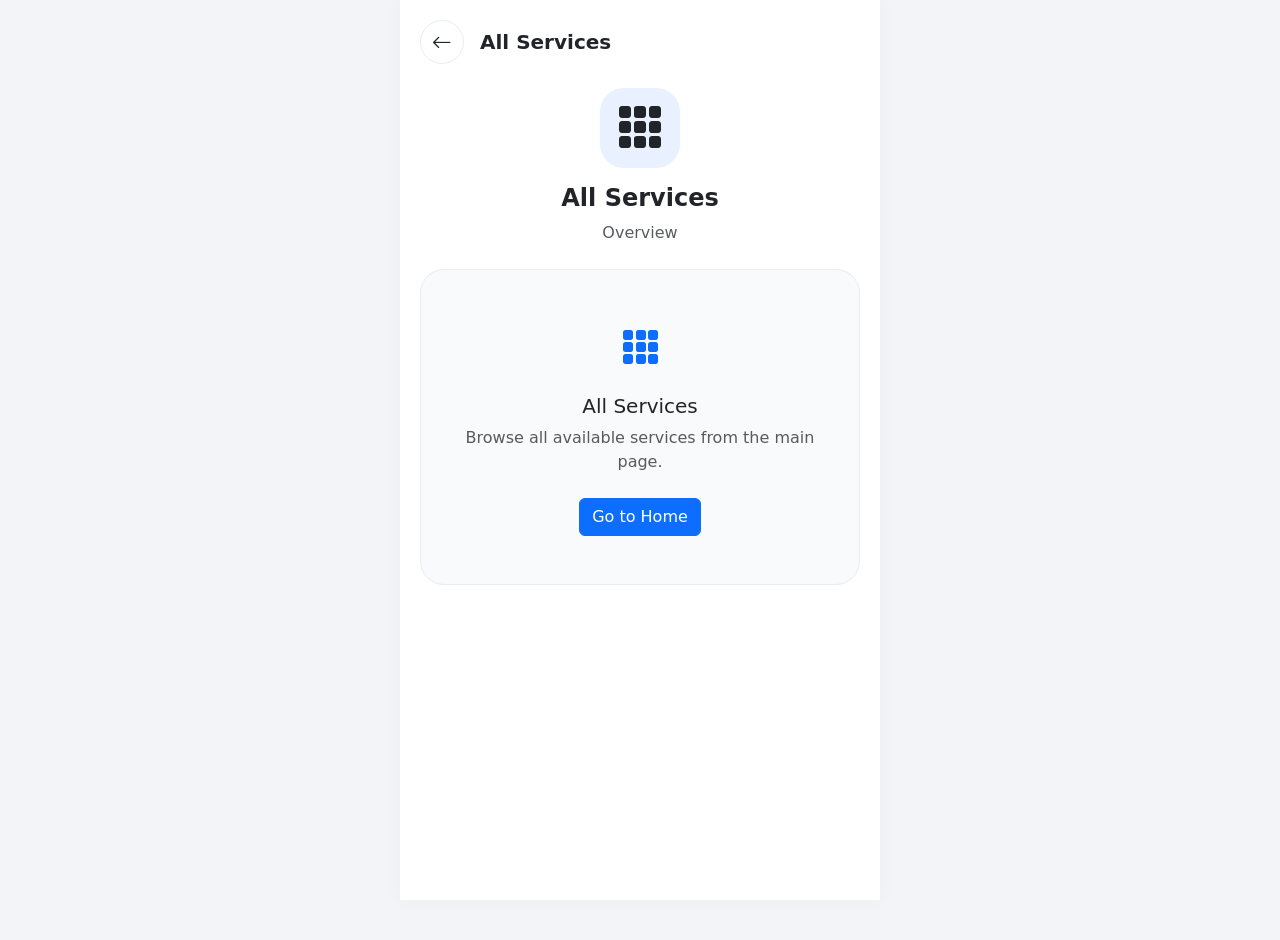
<file: service.html>
<!DOCTYPE html>
<html lang="en">
<head>
  <meta charset="UTF-8">
  <meta name="viewport" content="width=device-width, initial-scale=1.0, maximum-scale=1.0, user-scalable=yes">
  <title>UMANGO · Service Details</title>
  <link href="https://cdn.jsdelivr.net/npm/bootstrap@5.3.2/dist/css/bootstrap.min.css" rel="stylesheet">
  <link rel="stylesheet" href="https://cdn.jsdelivr.net/npm/bootstrap-icons@1.11.3/font/bootstrap-icons.min.css">
  <style>
    body { background: #f2f4f8; font-family: system-ui, -apple-system, 'Segoe UI', Roboto, sans-serif; padding-bottom: 40px; }
    .app-wrapper { max-width: 480px; margin: 0 auto; background: #ffffff; min-height: 100vh; box-shadow: 0 0 20px rgba(0,0,0,0.03); padding: 20px; }
    .back-btn { width: 44px; height: 44px; display: flex; align-items: center; justify-content: center; border-radius: 50%; border: 1px solid #e9edf2; background: white; cursor: pointer; transition: 0.15s; }
    .back-btn:hover { background: #f1f5f9; }
    .service-detail-icon { width: 80px; height: 80px; display: flex; align-items: center; justify-content: center; border-radius: 24px; font-size: 3rem; margin: 0 auto 16px; }
    .detail-card { background: #f8fafc; border-radius: 24px; border: 1px solid #e9edf2; padding: 24px; }
    .detail-item { display: flex; justify-content: space-between; padding: 12px 0; border-bottom: 1px solid #e9edf2; }
    .detail-item:last-child { border-bottom: none; }
    .detail-label { color: #64748b; font-weight: 500; }
    .detail-value { color: #0b1e3a; font-weight: 600; text-align: right; }
    .bg-soft-primary { background: #e9f0ff; }
    .bg-soft-success { background: #e4f5ec; }
    .bg-soft-warning { background: #fff4e0; }
    .bg-soft-danger { background: #ffe9e9; }
    .bg-soft-purple { background: #efe6ff; }
    .bg-soft-teal { background: #ddf3f0; }
    .bg-soft-pink { background: #ffe6f0; }
    .bg-soft-orange { background: #ffedd5; }
    .doc-list { list-style: none; padding: 0; margin: 0; }
    .doc-list li { padding: 6px 0; display: flex; align-items: center; gap: 8px; }
    .doc-list li::before { content: "•"; color: #0d6efd; font-weight: bold; font-size: 1.2rem; }
  </style>
</head>
<body>
<main class="app-wrapper">
  <!-- BACK BUTTON -->
  <nav class="d-flex align-items-center gap-3 mb-4">
    <div class="back-btn" onclick="goBack()" role="button" aria-label="Go back">
      <i class="bi bi-arrow-left fs-5" aria-hidden="true"></i>
    </div>
    <span class="fw-bold fs-5" id="serviceTitle">Service Details</span>
  </nav>

  <!-- SERVICE DETAILS -->
  <article id="serviceDetailContainer">
    <div class="text-center mb-4">
      <div class="service-detail-icon" id="serviceIcon"><i class="bi bi-file-earmark" aria-hidden="true"></i></div>
      <h1 class="fw-bold fs-4" id="serviceName">Loading...</h1>
      <p class="text-muted" id="serviceCategory">Category</p>
    </div>

    <div class="detail-card" id="detailsCard">
      <div id="detailsContent">
        <div class="text-center py-4">
          <div class="spinner-border text-primary" role="status">
            <span class="visually-hidden">Loading...</span>
          </div>
          <p class="mt-2 text-muted">Loading service details...</p>
        </div>
      </div>
    </div>
  </article>
</main>

<script>
  (function() {
    const params = new URLSearchParams(window.location.search);
    const serviceName = params.get('service') || 'all';
    const titleEl = document.getElementById('serviceTitle');
    const nameEl = document.getElementById('serviceName');
    const iconEl = document.getElementById('serviceIcon');
    const categoryEl = document.getElementById('serviceCategory');
    const detailsContent = document.getElementById('detailsContent');

    titleEl.textContent = serviceName === 'all' ? 'All Services' : serviceName;
    nameEl.textContent = serviceName === 'all' ? 'All Services' : serviceName;

    // Load service details from service_details.json
    fetch('data/service_details.json')
      .then(res => { if (!res.ok) throw new Error('Failed to load service details'); return res.json(); })
      .then(data => {
        if (serviceName === 'all') {
          detailsContent.innerHTML = `
            <div class="text-center py-4">
              <i class="bi bi-grid-3x3-gap-fill fs-1 text-primary" aria-hidden="true"></i>
              <h5 class="mt-3">All Services</h5>
              <p class="text-muted">Browse all available services from the main page.</p>
              <a href="index.html" class="btn btn-primary mt-2">Go to Home</a>
            </div>
          `;
          iconEl.className = 'service-detail-icon bg-soft-primary';
          iconEl.innerHTML = '<i class="bi bi-grid-3x3-gap-fill" aria-hidden="true"></i>';
          categoryEl.textContent = 'Overview';
          return;
        }

        // Find service details
        const serviceDetail = data[serviceName];
        if (!serviceDetail) {
          detailsContent.innerHTML = `
            <div class="text-center py-4">
              <i class="bi bi-exclamation-triangle fs-1 text-warning" aria-hidden="true"></i>
              <h5 class="mt-3">Service Not Found</h5>
              <p class="text-muted">No details available for "${serviceName}".</p>
              <a href="index.html" class="btn btn-primary mt-2">Go to Home</a>
            </div>
          `;
          iconEl.className = 'service-detail-icon bg-soft-warning';
          iconEl.innerHTML = '<i class="bi bi-question-circle" aria-hidden="true"></i>';
          categoryEl.textContent = 'Not Found';
          return;
        }

        // Render service details
        const { icon, bg, category, fees, lastDate, requiredDocuments, description, processingTime } = serviceDetail;
        
        // Set icon
        iconEl.className = `service-detail-icon ${bg || 'bg-soft-primary'}`;
        iconEl.innerHTML = `<i class="bi ${icon || 'bi-file-earmark'}" aria-hidden="true"></i>`;
        categoryEl.textContent = category || 'Service';
        nameEl.textContent = serviceName;

        // Build details HTML
        let detailsHTML = `
          <div class="mb-3">
            <p class="text-muted">${description || 'No description available.'}</p>
          </div>
        `;

        // Fees
        if (fees) {
          detailsHTML += `
            <div class="detail-item">
              <span class="detail-label"><i class="bi bi-currency-rupee" aria-hidden="true"></i> Fees</span>
              <span class="detail-value">${fees}</span>
            </div>
          `;
        }

        // Last Date
        if (lastDate) {
          detailsHTML += `
            <div class="detail-item">
              <span class="detail-label"><i class="bi bi-calendar-event" aria-hidden="true"></i> Last Date</span>
              <span class="detail-value">${lastDate}</span>
            </div>
          `;
        }

        // Processing Time
        if (processingTime) {
          detailsHTML += `
            <div class="detail-item">
              <span class="detail-label"><i class="bi bi-clock" aria-hidden="true"></i> Processing Time</span>
              <span class="detail-value">${processingTime}</span>
            </div>
          `;
        }

        // Required Documents
        if (requiredDocuments && requiredDocuments.length > 0) {
          detailsHTML += `
            <div class="detail-item" style="flex-direction:column; align-items:stretch; gap:8px;">
              <span class="detail-label"><i class="bi bi-file-earmark-text" aria-hidden="true"></i> Required Documents</span>
              <ul class="doc-list">
                ${requiredDocuments.map(doc => `<li>${doc}</li>`).join('')}
              </ul>
            </div>
          `;
        }

        detailsContent.innerHTML = detailsHTML;
      })
      .catch(err => {
        console.error('Error loading service_details.json:', err);
        detailsContent.innerHTML = `
          <div class="text-center py-4">
            <i class="bi bi-exclamation-triangle fs-1 text-danger" aria-hidden="true"></i>
            <h5 class="mt-3">Error Loading Details</h5>
            <p class="text-muted">Unable to load service details. Please try again.</p>
            <a href="index.html" class="btn btn-primary mt-2">Go to Home</a>
          </div>
        `;
        iconEl.className = 'service-detail-icon bg-soft-danger';
        iconEl.innerHTML = '<i class="bi bi-exclamation-triangle" aria-hidden="true"></i>';
      });

    window.goBack = function() {
      window.location.href = 'index.html';
    };
  })();
</script>
</body>
</html>
</file>
